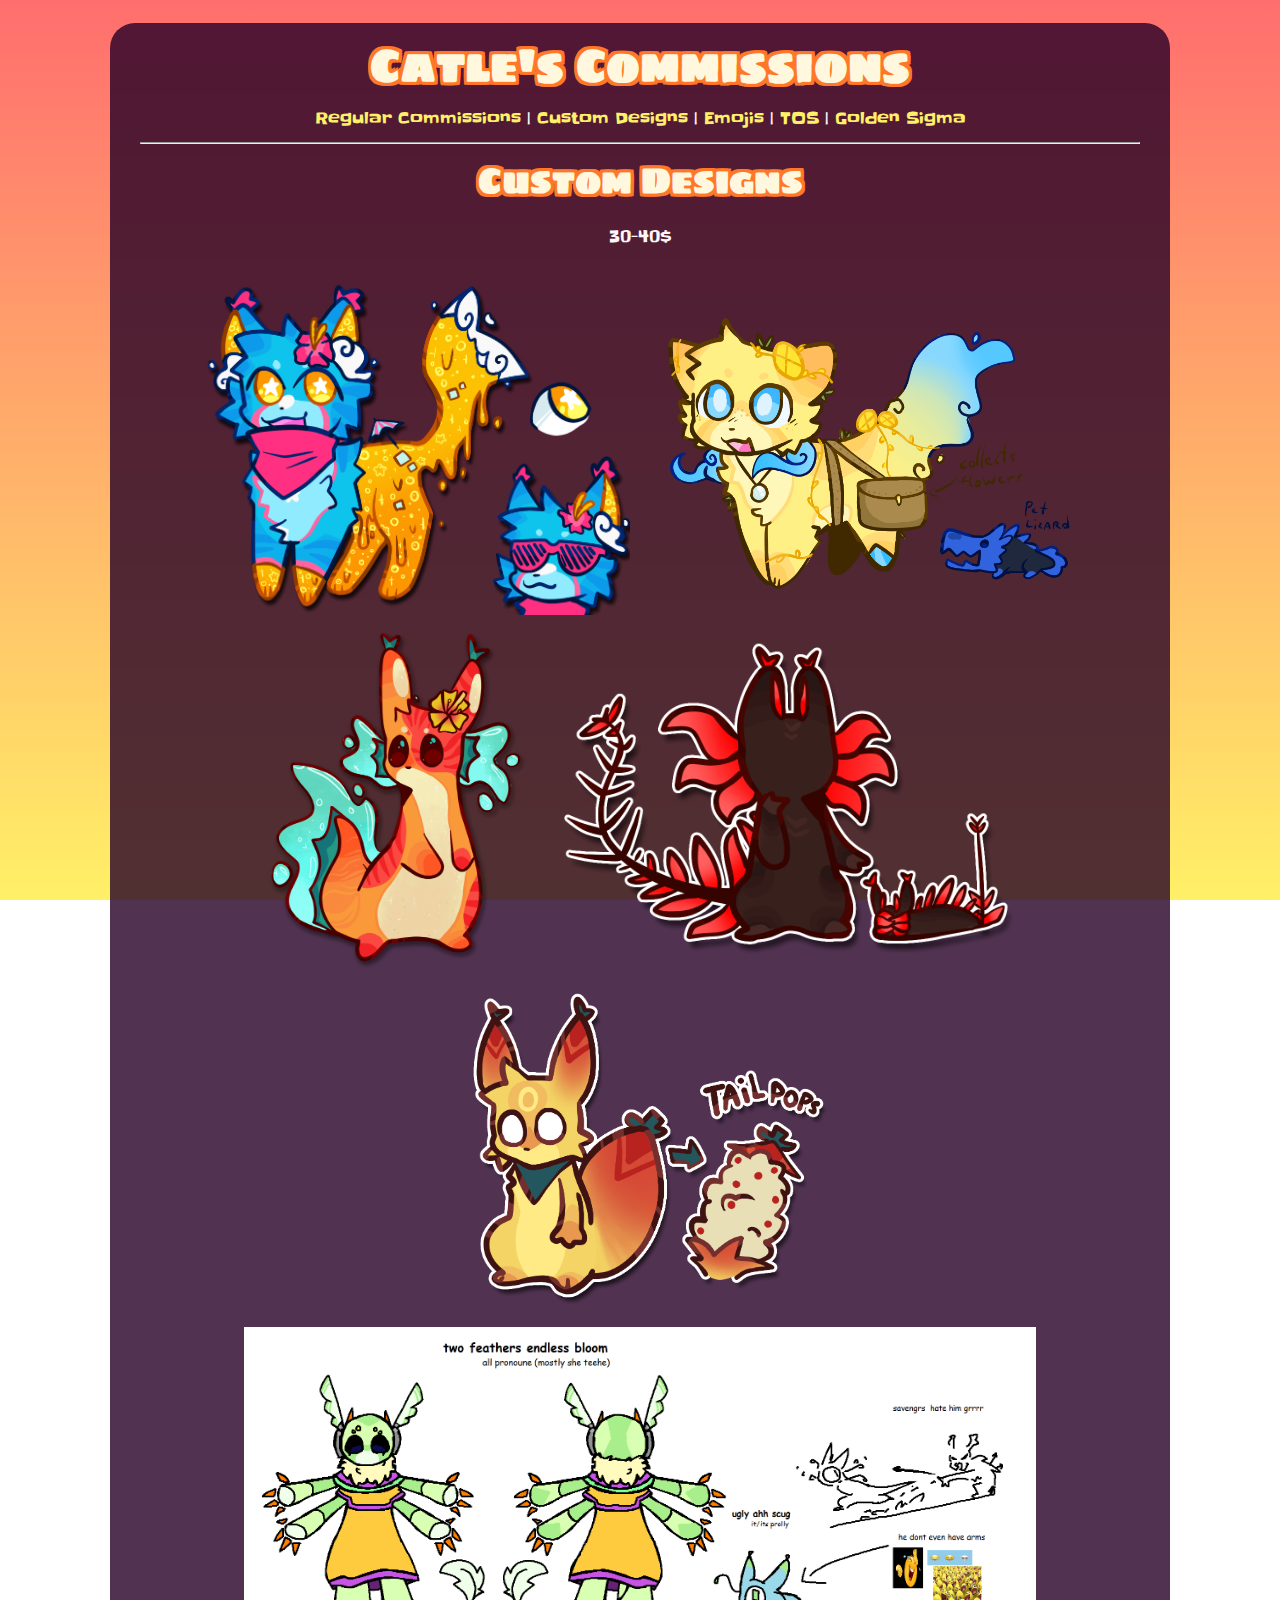
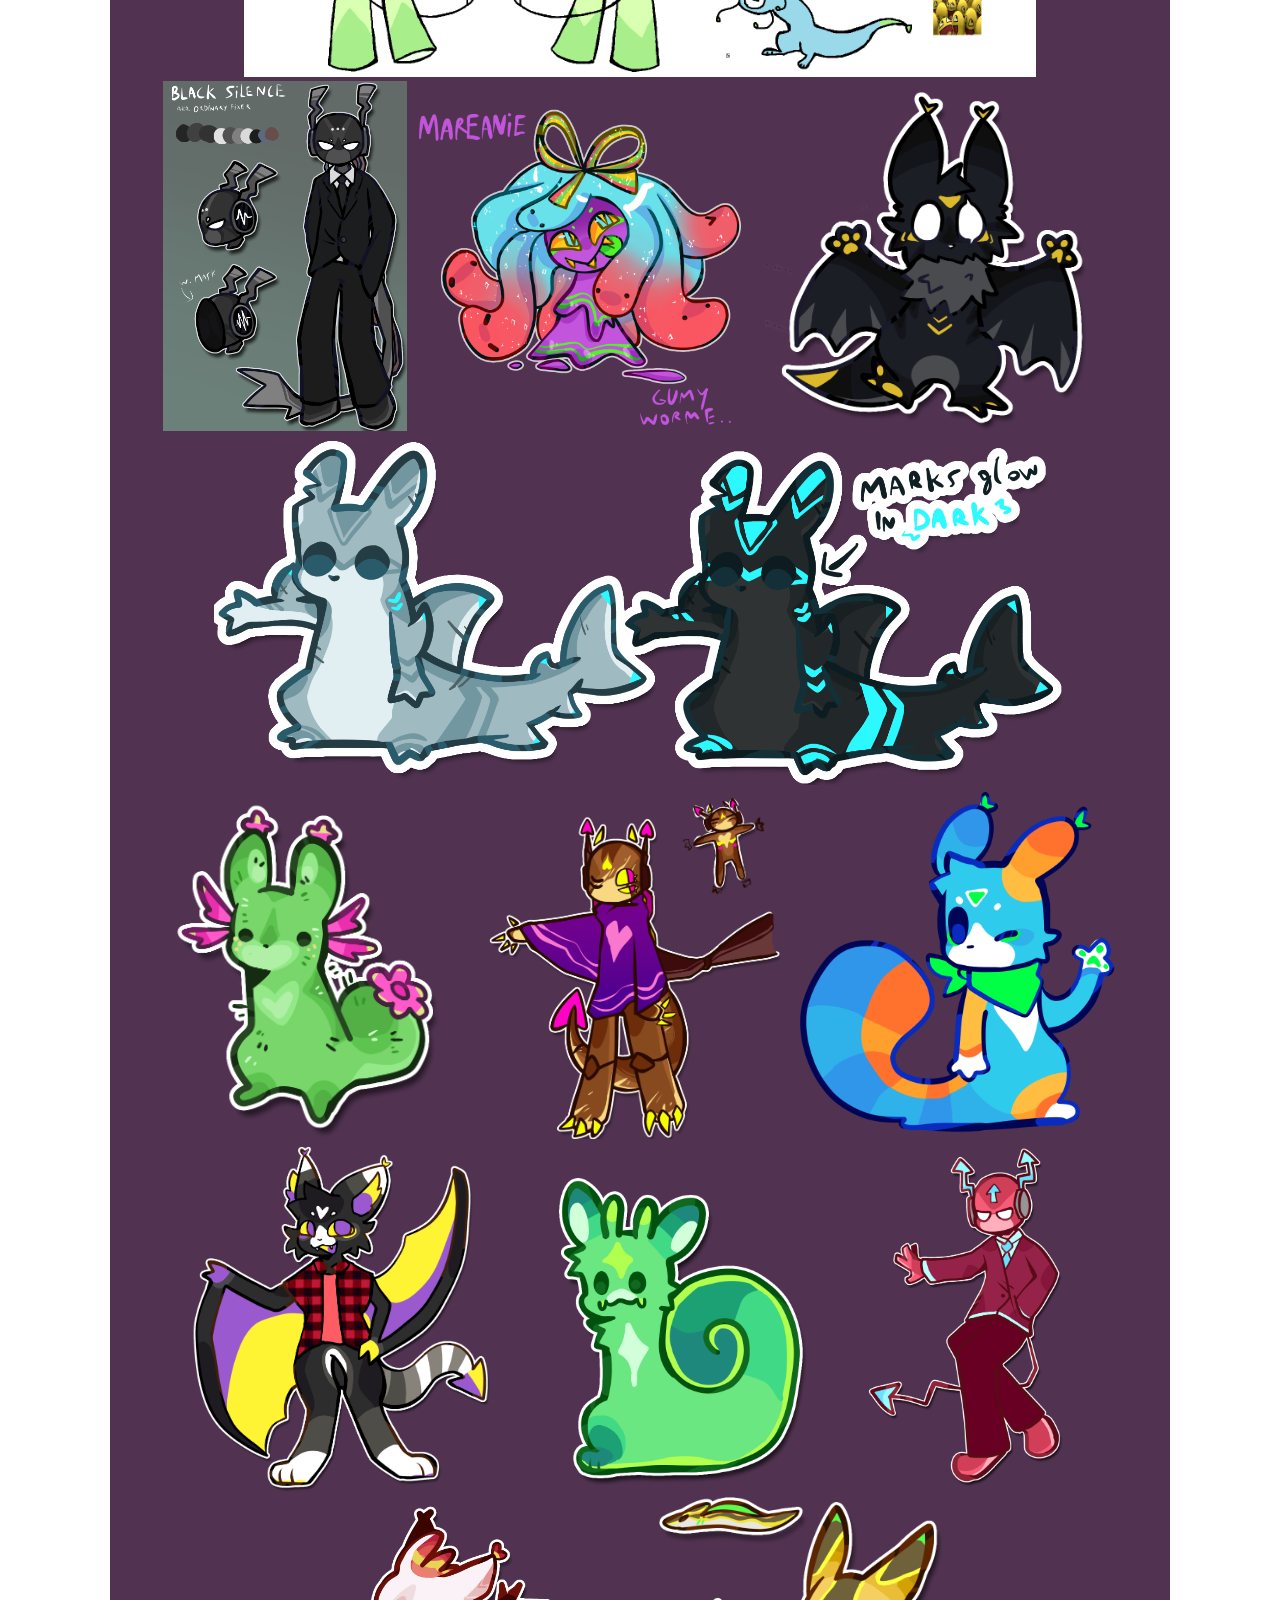
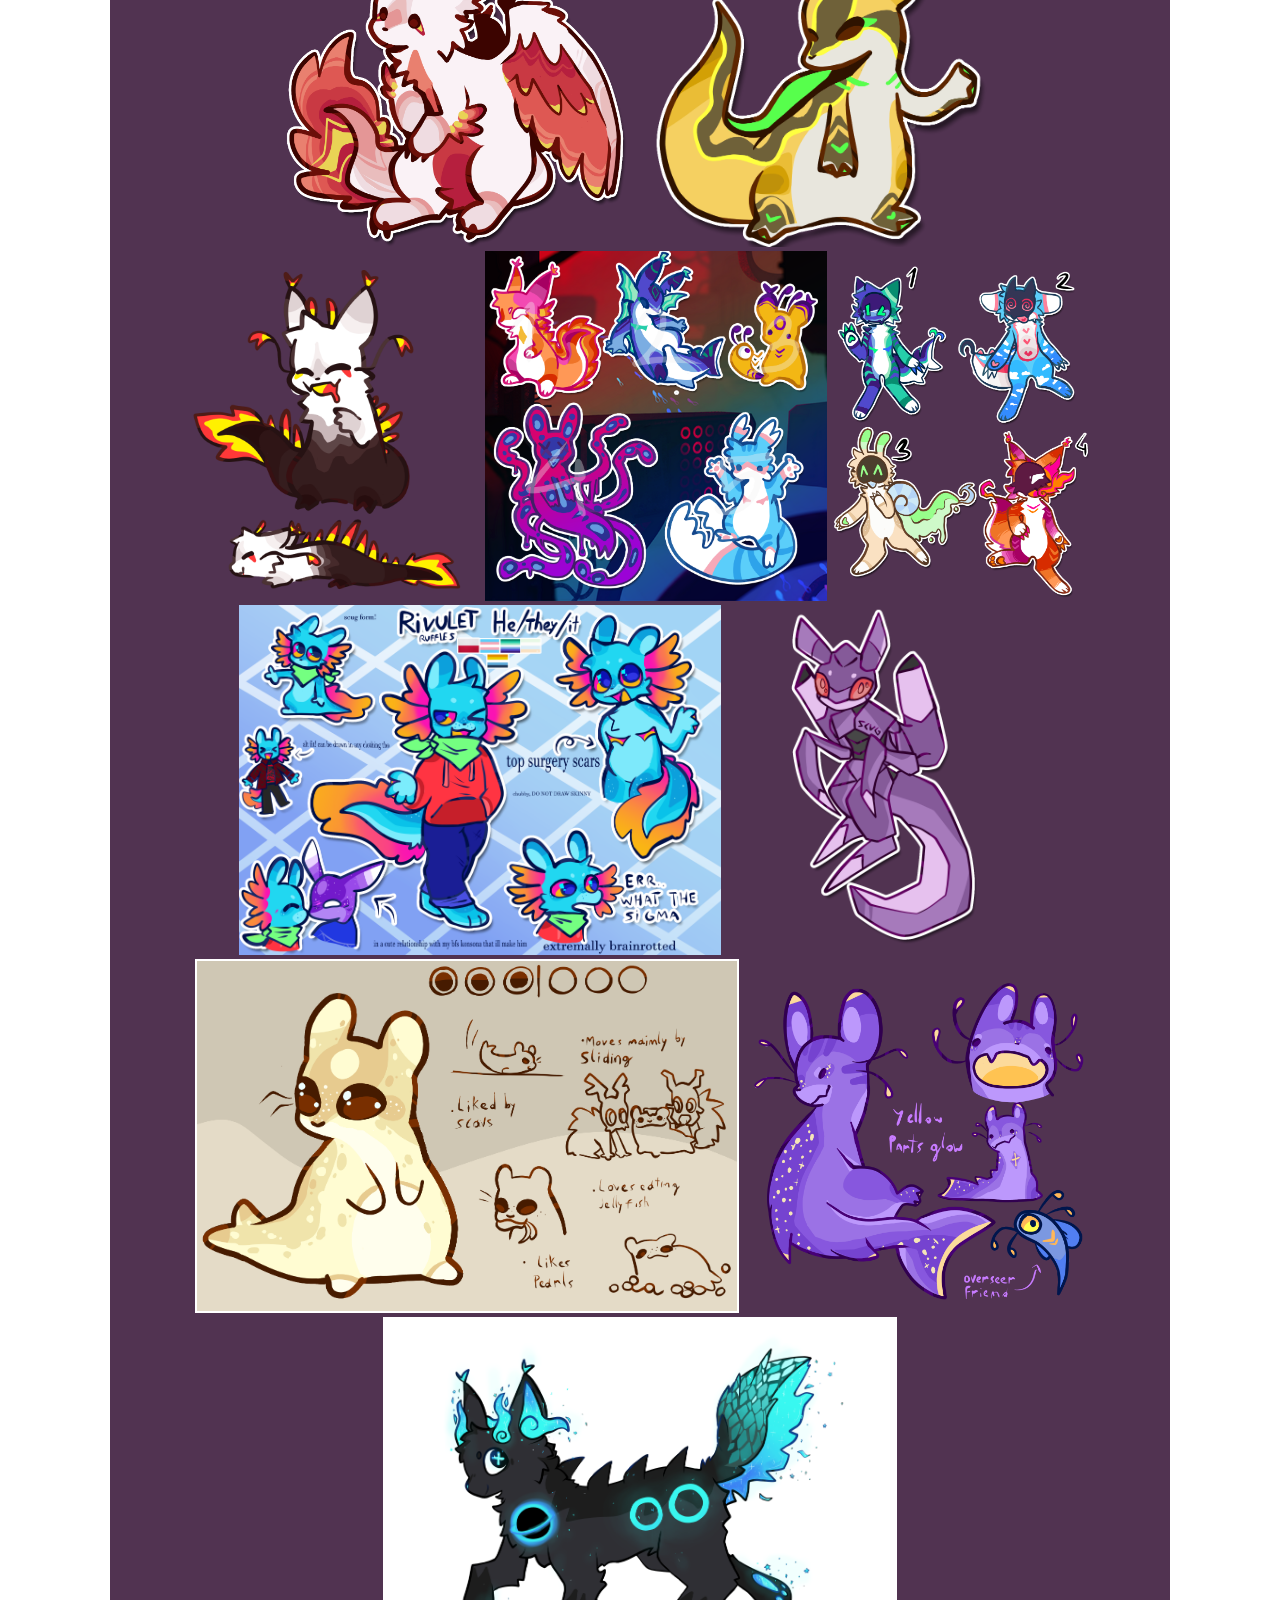
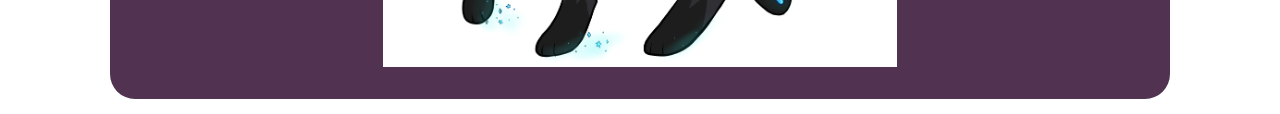
<file: customs.html>
<html>

<head>
    <link rel="stylesheet" href="style.css">
    <meta charset="utf-8">
    <meta http-equiv="Cache-Control" content="max-age=200">
    <meta name="viewport" content="width=device-width, initial-scale=1">
    <title>Catle's Commissions !!!</title>

    <!-- EMBED TAGS-->
    <meta content="website" property="og:type">
    <meta content="Catle's Commissions" property="og:site_name">
    <meta content="Customs" property="og:title">
    <meta property="og:image:width" content="1280">
    <meta content="#ff6e6e" data-react-helmet="true" name="theme-color">
</head>

<body>
    <div class="constraint">
        <h1>Catle's Commissions</h1>
        <div style="display:flex; justify-content: center;">
            <p style="margin:5px"><a href="index.html">Regular Commissions</a> | <a href="customs.html">Custom Designs</a> | <a href="emojis.html">Emojis</a> | <a href="tos.html">TOS</a> | <a href="goldensigma.html">Golden Sigma</a></p>
        </div>
        <hr>
        <h2>Custom Designs</h2>
        <p>30-40$</p>
        <div style="display:flex;flex-wrap: wrap;justify-content: center;">
        <img class="transparent" src="images/customs/GUY.png">
        <img class="transparent" src="images/customs/monkcloudkit.png">
        <img class="transparent" src="images/customs/copiscuge.png">
        <img class="transparent" src="images/customs/ghostscuge.png">
        <img class="transparent" src="images/customs/popplantscug.png">
        <img class="transparent" src="images/customs/76045117_E9rvly443BgwrPc.png">
        <img class="transparent" src="images/customs/79603544_VHJa1mrL1LTyf86.png">
        <img class="transparent" src="images/customs/80517767_GzxIZVzgMisxZXi.png">
        <img class="transparent" src="images/customs/butscug.png">
        <img class="transparent" src="images/customs/makosharkforbf.png">
        <img class="transparent" src="images/customs/cacscgug.png">
        <img class="transparent" src="images/customs/ffds.png">
        <img class="transparent" src="images/customs/fsds.png">
        <img class="transparent" src="images/customs/anthrobat.png">
        <img class="transparent" src="images/customs/rainrwolfreebeeeeeee.png">
        <img class="transparent" src="images/customs/fffdddd.png">
        <img class="transparent" src="images/customs/pebleoakcrite,,,.png">
        <img class="transparent" src="images/customs/eeeeel.png">
        <img class="transparent" src="images/customs/veryhungrycatterpillar.png">
        <img class="transparent" src="images/customs/slugcatppridepride.png">
        <img class="transparent" src="images/customs/sapsidianprideadopts.png">
        <img class="transparent" src="images/customs/rivkinsona.png">
        <img class="transparent" src="images/customs/genesectscuge.png">
        <img src="images/customs/sealpup.png">
        <img class="transparent" src="images/customs/whalesharke.png">
        <img class="transparent" src="images/customs/mikey.png">
        </div>
    </div>
</body>

</html>
</file>
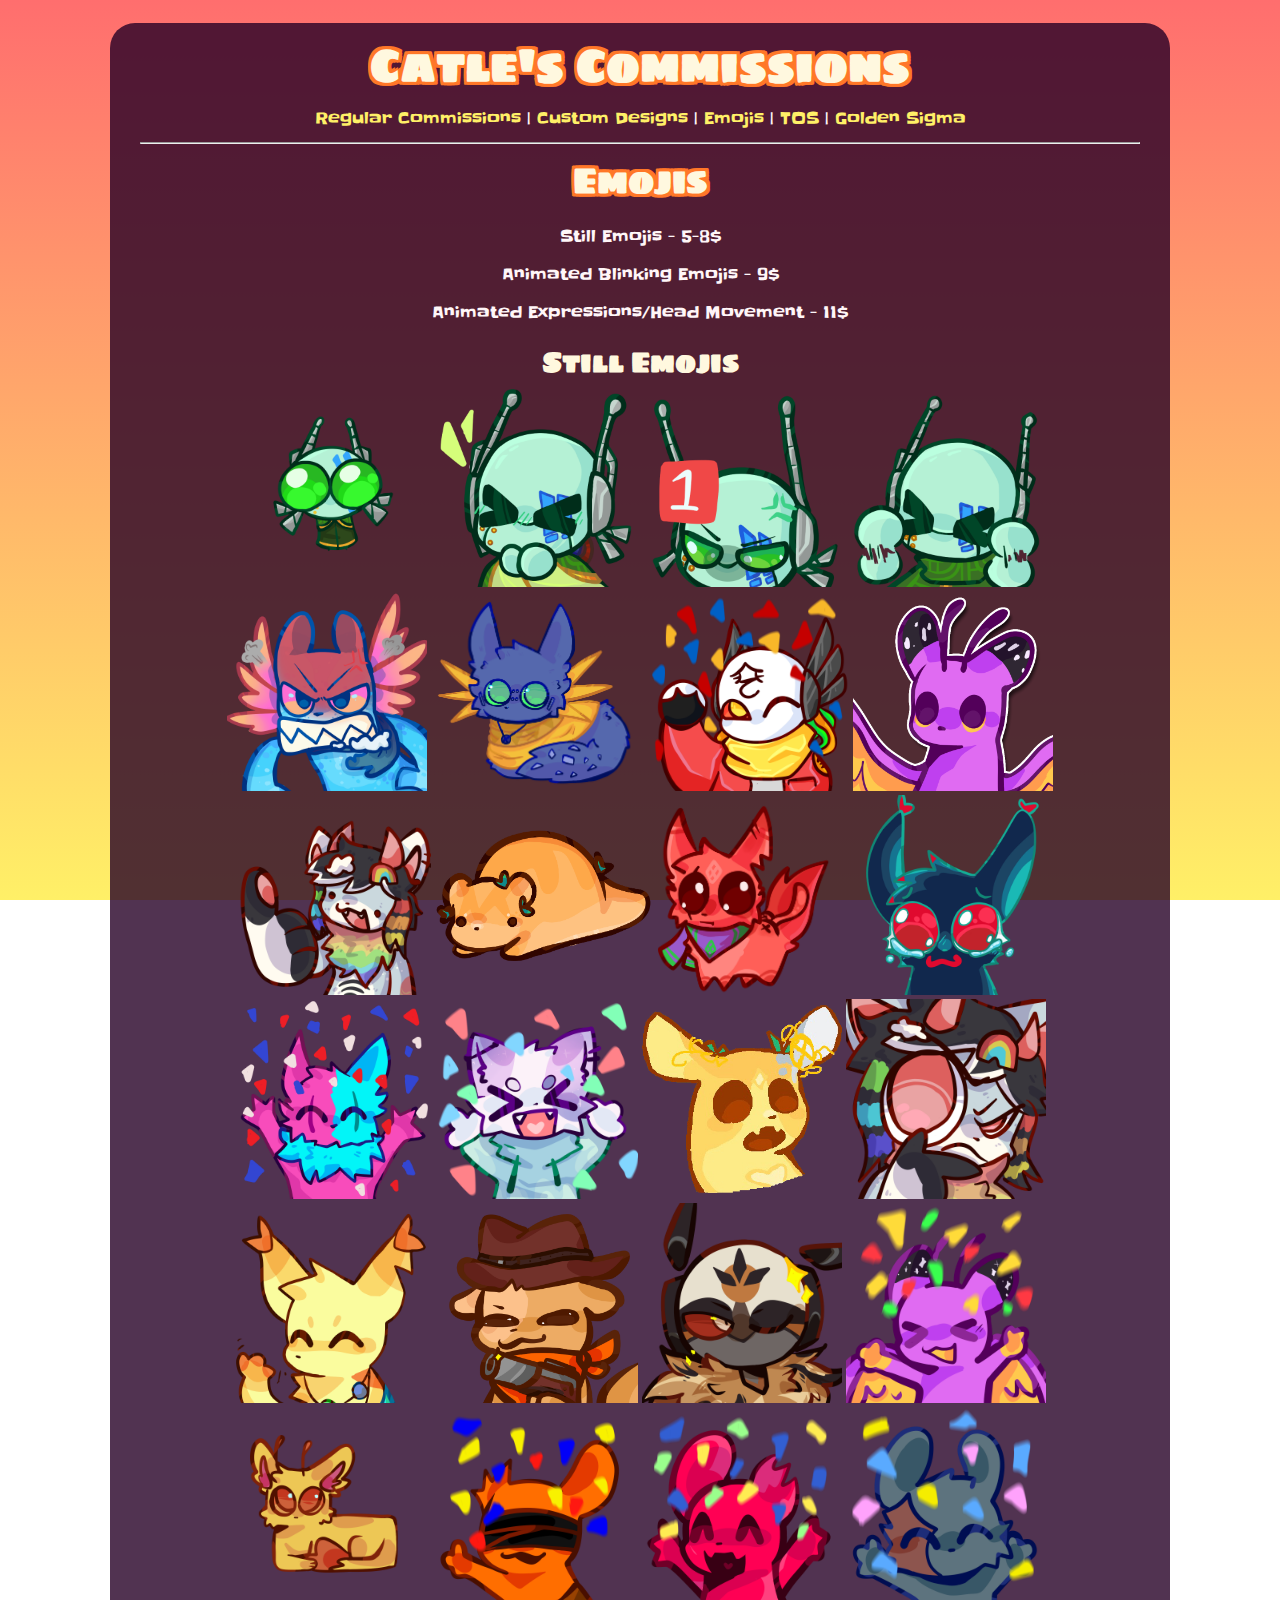
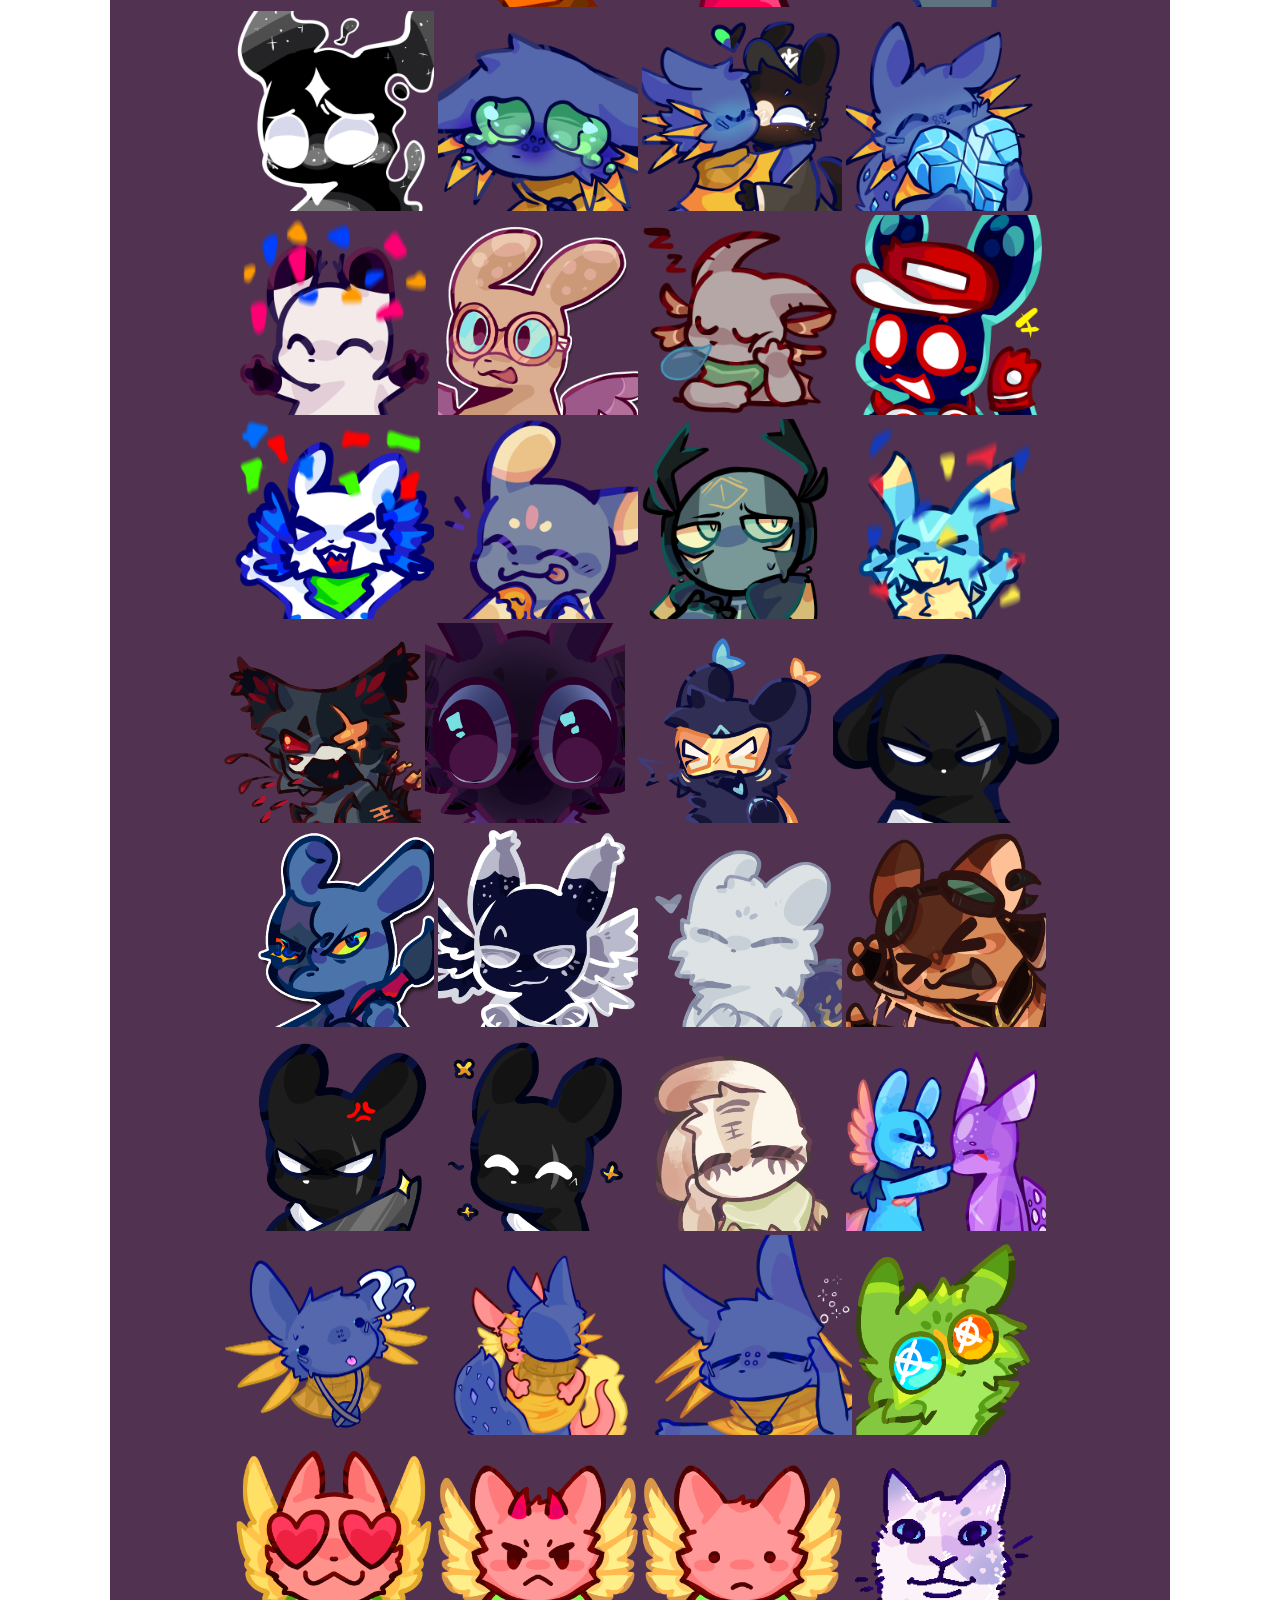
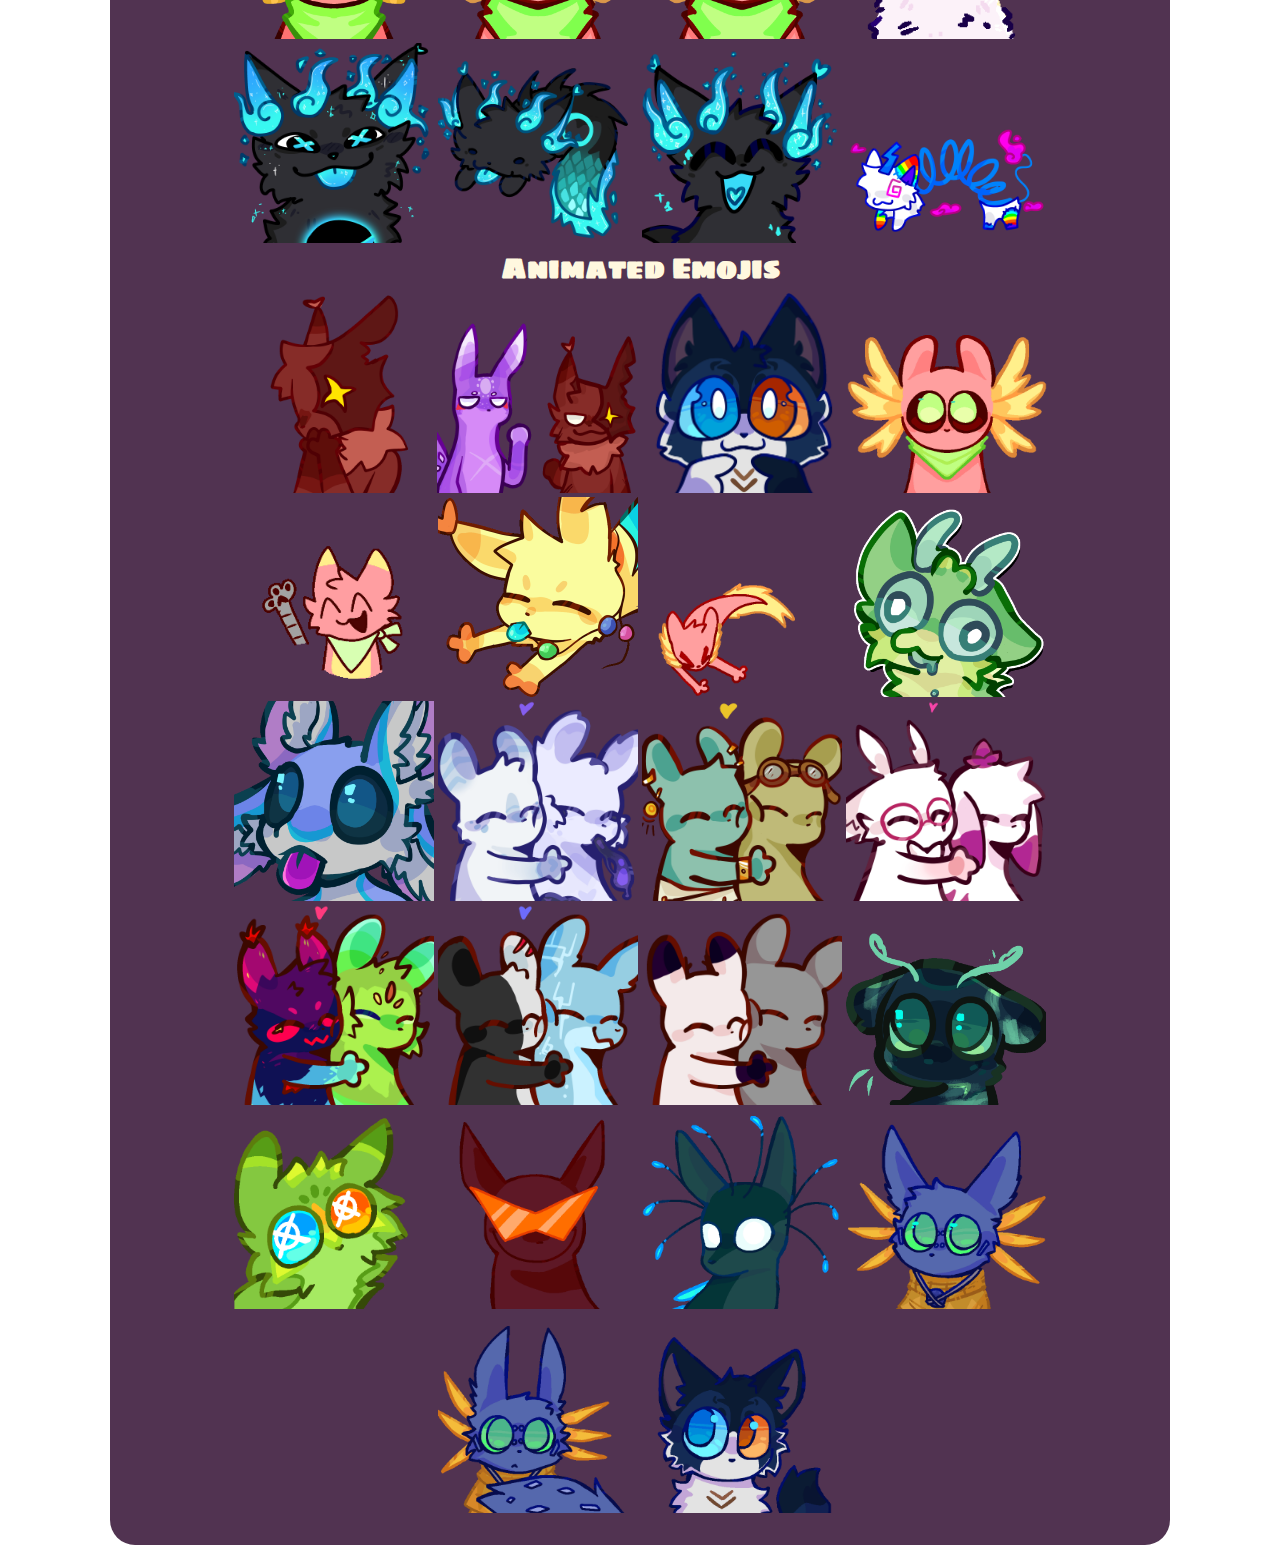
<file: emojis.html>
<html>

<head>
    <link rel="stylesheet" href="style.css">
    <meta charset="utf-8">
    <meta http-equiv="Cache-Control" content="max-age=200">
    <meta name="viewport" content="width=device-width, initial-scale=1">
    <title>Catle's Commissions !!!</title>

    <!-- EMBED TAGS-->
    <meta content="website" property="og:type">
    <meta content="Catle's Commissions" property="og:site_name">
    <meta content="Emojis" property="og:title">
    <meta property="og:image:width" content="1280">
    <meta content="#ff6e6e" data-react-helmet="true" name="theme-color">
</head>

<body>
    <div class="constraint">
        <h1>Catle's Commissions</h1>
        <div style="display:flex; justify-content: center;">
            <p style="margin:5px"><a href="index.html">Regular Commissions</a> | <a href="customs.html">Custom Designs</a> | <a href="emojis.html">Emojis</a> | <a href="tos.html">TOS</a> | <a href="goldensigma.html">Golden Sigma</a></p>
        </div>
        <hr>
        <h2>Emojis</h2>
        <p>Still Emojis - 5-8$</p>
        <p>Animated Blinking Emojis - 9$</p>
        <p>Animated Expressions/Head Movement - 11$</p>
        <h3>Still Emojis</h3>
        <div style="display:flex;flex-wrap: wrap;justify-content: center;">
            <img class="emoji" src="images/emojis/tbhbh.png">
            <img class="emoji" src="images/emojis/browserlaugh.png">
            <img class="emoji" src="images/emojis/browserping.png">
            <img class="emoji" src="images/emojis/browserstim.png">
            <img class="emoji" src="images/emojis/rivangry.png">
            <img class="emoji" src="images/emojis/cutelich.png">
            <img class="emoji" src="images/emojis/YAYAYAA.png">
            <img class="emoji" src="images/emojis/catocato.png">
            <img class="emoji" src="images/emojis/Yeas.png">
            <img class="emoji" src="images/emojis/gourmloaf.png">
            <img class="emoji" src="images/emojis/huntercute.png">
            <img class="emoji" src="images/emojis/invholdingbacktears.png">
            <img class="emoji" src="images/emojis/jesterYAYY.png">
            <img class="emoji" src="images/emojis/zyeknoYAY.png">
            <img class="emoji" src="images/emojis/monkwoh.png">
            <img class="emoji" src="images/emojis/raisedeyebrow.png">
            <img class="emoji" src="images/emojis/sillywave.png">
            <img class="emoji" src="images/emojis/aimingzegun.png">
            <img class="emoji" src="images/emojis/easrserrgg.png">
            <img class="emoji" src="images/emojis/viligantYAY.png">
            <img class="emoji" src="images/emojis/collectorsquare.png">
            <img class="emoji" src="images/emojis/blinded.png">
            <img class="emoji" src="images/emojis/axelYAY.png">
            <img class="emoji" src="images/emojis/jasAYAYYYA.png">
            <img class="emoji" src="images/emojis/nightcatconcerned.png">
            <img class="emoji" src="images/emojis/wueuueueu.png">
            <img class="emoji" src="images/emojis/gayfff.png">
            <img class="emoji" src="images/emojis/tintheart.png">
            <img class="emoji" src="images/emojis/vvvvvvvvvvxddsd.png">
            <img class="emoji" src="images/emojis/cadd.png">
            <img class="emoji" src="images/emojis/sleepydeepty.png">
            <img class="emoji" src="images/emojis/enotrwave.png">
            <img class="emoji" src="images/emojis/yakicelebrate.png">
            <img class="emoji" src="images/emojis/lycheehungry.png">
            <img class="emoji" src="images/emojis/daepworried.png">
            <img class="emoji" src="images/emojis/vultuYAY.png">
            <img class="emoji" src="images/emojis/arachnidspit.png">
            <img class="emoji" src="images/emojis/autism.png">
            <img class="emoji" src="images/emojis/batflyhapy,,,.png">
            <img class="emoji" src="images/emojis/czs.png">
            <img class="emoji" src="images/emojis/oadladld.png">
            <img class="emoji" src="images/emojis/smirk.png">
            <img class="emoji" src="images/emojis/snowstormhappy.png">
            <img class="emoji" src="images/emojis/steampunkwave.png">
            <img class="emoji" src="images/emojis/swangry.png">
            <img class="emoji" src="images/emojis/swordmasterhappy.png">
            <img class="emoji" src="images/emojis/themendertired.png">
            <img class="emoji" src="images/emojis/spearvuletboop.png">
            <img class="emoji" src="images/emojis/sill2y.png">
            <img class="emoji" src="images/emojis/catlebluehug.png">
            <img class="emoji" src="images/emojis/bluetint_tired.png">
            <img class="emoji" src="images/emojis/Untitled534_20231129133913.png">
            <img class="emoji" src="images/emojis/Untitled551_20231218133338.png">
            <img class="emoji" src="images/emojis/Untitled567_20240105010023.png">
            <img class="emoji" src="images/emojis/Untitled567_20240105011205.png">
            <img class="emoji" src="images/emojis/Untitled590_20240205113519.png">
            <img class="emoji" src="images/emojis/Untitled618_20240304112301.png">
            <img class="emoji" src="images/emojis/Untitled619_20240304141834.png">
            <img class="emoji" src="images/emojis/Untitled620_20240305145706.png">
            <img class="emoji" src="images/emojis/Untitled624_20240307003032.png">
        </div>
        <h3>Animated Emojis</h3>
        <div style="display:flex;flex-wrap: wrap;justify-content: center;">
            <img class="emoji" src="images/emojis/day17.gif">
            <img class="emoji" src="images/emojis/artispearfistbump.gif">
            <img class="emoji" src="images/emojis/pointleftpointright.gif">
            <img class="emoji" src="images/emojis/catleblink.gif">
            <img class="emoji" src="images/emojis/20230929_123736.gif">
            <img class="emoji" src="images/emojis/trinketwant.gif">
            <img class="emoji" src="images/emojis/20231128_183151.gif">
            <img class="emoji" src="images/emojis/hondacivic.gif">
            <img class="emoji" src="images/emojis/avaliblep.gif">
            <img class="emoji" src="images/emojis/CUTE.gif">
            <img class="emoji" src="images/emojis/blabvlahb;.gif">
            <img class="emoji" src="images/emojis/ccssssccc.gif">
            <img class="emoji" src="images/emojis/dfdsfastfff.gif">
            <img class="emoji" src="images/emojis/blyeandblackgyuy.gif">
            <img class="emoji" src="images/emojis/fffggbbnnnbfast.gif">
            <img class="emoji" src="images/emojis/viridiant bkubjt.gif">
            <img class="emoji" src="images/emojis/20231129_134248.gif">
            <img class="emoji" src="images/emojis/20231129_175851.gif">
            <img class="emoji" src="images/emojis/20231130_175809.gif">
            <img class="emoji" src="images/emojis/20231201_162852.gif">
            <img class="emoji" src="images/emojis/20231205_204528.gif">
            <img class="emoji" src="images/emojis/20231213_221838.gif">
        </div>
    </div>
</body>

</html>
</file>
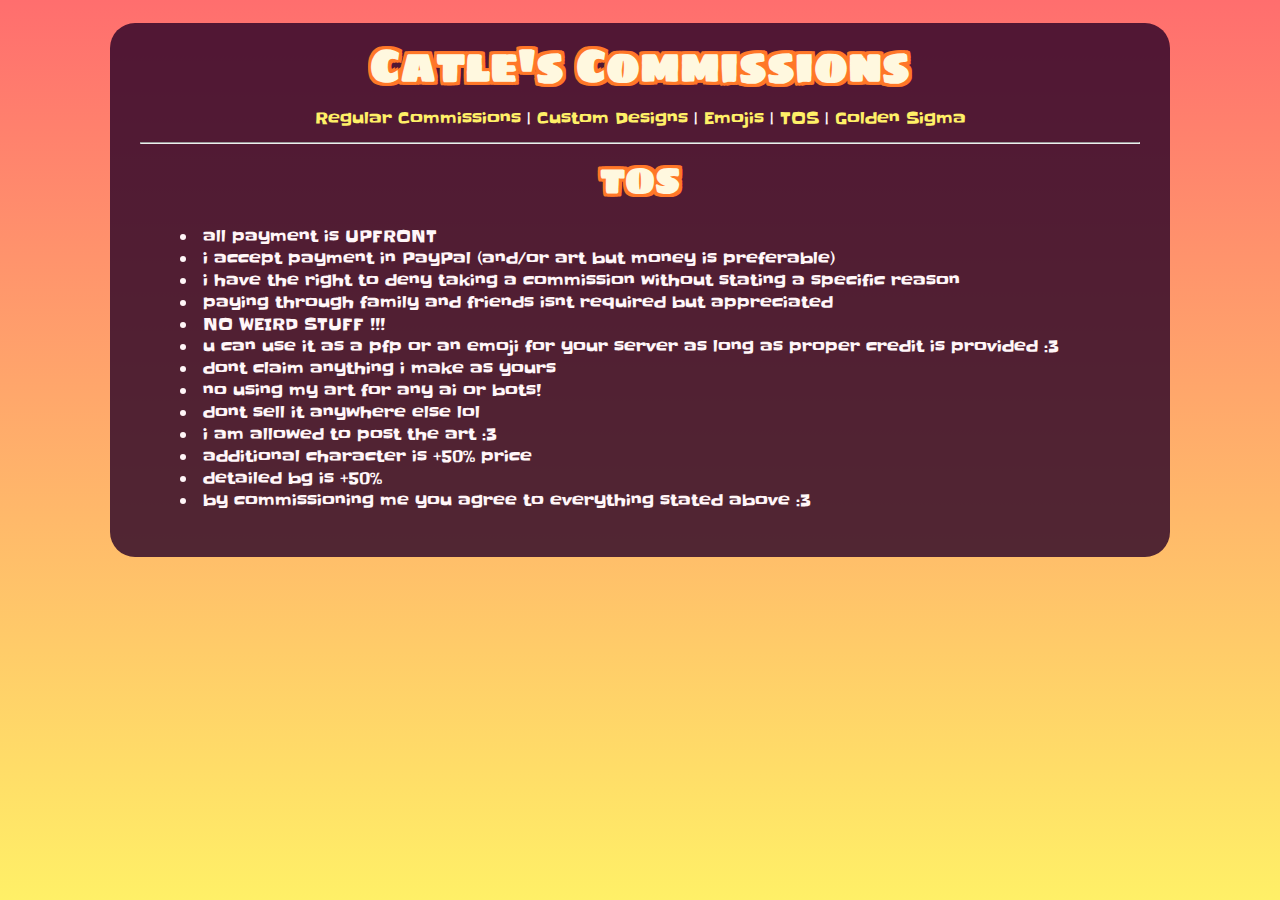
<file: tos.html>
<html>

<head>
    <link rel="stylesheet" href="style.css">
    <meta charset="utf-8">
    <meta http-equiv="Cache-Control" content="max-age=200">
    <meta name="viewport" content="width=device-width, initial-scale=1">
    <title>Catle's Commissions !!!</title>

    <!-- EMBED TAGS-->
    <meta content="website" property="og:type">
    <meta content="Catle's Commissions" property="og:site_name">
    <meta content="TOS" property="og:title">
    <meta property="og:image:width" content="1280">
    <meta content="#ff6e6e" data-react-helmet="true" name="theme-color">
</head>

<body>
    <div class="constraint">
        <h1>Catle's Commissions</h1>
        <div style="display:flex; justify-content: center;">
            <p style="margin:5px"><a href="index.html">Regular Commissions</a> | <a href="customs.html">Custom Designs</a> | <a href="emojis.html">Emojis</a> | <a href="tos.html">TOS</a> | <a href="goldensigma.html">Golden Sigma</a></p>
        </div>
        <hr>
        <h2>TOS</h2>
        <ul style="text-align: left">
            <li>all payment is UPFRONT</li>
            <li>i accept payment in PayPal (and/or art but money is preferable)</li>
            <li>i have the right to deny taking a commission without stating a specific reason</li>
            <li>paying through family and friends isnt required but appreciated</li>
            <li>NO WEIRD STUFF !!!</li>
            <li>u can use it as a pfp or an emoji for your server as long as proper credit is provided :3</li>
            <li>dont claim anything i make as yours</li>
            <li>no using my art for any ai or bots!</li>
            <li>dont sell it anywhere else lol</li>
            <li>i am allowed to post the art :3</li>
            <li>additional character is +50% price</li>
            <li>detailed bg is +50%</li>
            <li>by commissioning me you agree to everything stated above :3</li>
        </ul>
    </div>
</body>

</html>
</file>
<file: style.css>
html {
    color: rgb(255, 246, 248);
    padding: 0;
    margin: 0;
    height: 100%;
    width: 100%;
    background: linear-gradient(0deg, #fff067, #ff6e6e);
    background-attachment: fixed;
    scrollbar-color: #fff8df rgb(37, 0, 37);
}

body{
    padding:15px;
}

@font-face {
    font-family: 'Slackey';
    src: url('Slackey-Regular.woff') format('woff');
    font-weight: normal;
    font-style: normal;
    font-display: swap;
}

@font-face {
    font-family: 'Sigmar One';
    src: url('SigmarOne-Regular.woff') format('woff');
    font-weight: normal;
    font-style: normal;
    font-display: swap;
}

h1 {
    font-family: sigmar one;
    font-size: 45px;
    margin:0;
    color:#fff8df;
    text-shadow:-3px -3px #ff7728,0 -3px #ff7728,3px -3px #ff7728,3px 0 #ff7728,3px 3px #ff7728,0 3px #ff7728,-3px 3px #ff7728,-3px 0 #ff7728;
}

h2 {
    margin:0;
    font-family: sigmar one;
    font-size: 35px;
    color:#fff8df;
    text-shadow:-3px -3px #ff7728,0 -3px #ff7728,3px -3px #ff7728,3px 0 #ff7728,3px 3px #ff7728,0 3px #ff7728,-3px 3px #ff7728,-3px 0 #ff7728;
}

h3 {
    margin:0;
    font-family: sigmar one;
    font-size: 28px;
    color:#fff8df
}

p,ul,li{
    list-style-position: inside;
    font-family:slackey;
}

a:link,
a:visited {
  color: #fff067;
  background-color: transparent;
  text-decoration: none;
}

a:hover {
  color: rgb(255, 187, 0);
  background-color: transparent;
  text-decoration: none;
}

.constraint {
    text-align: center;
    position: relative;
    max-width: 1000px;
    width: auto;
    margin: auto;
    padding: 30px;
    padding-top:5px;
    background-color: rgba(37, 0, 37, 0.80);
    border-radius: 25px;
}
img{
    max-height:350px;
    max-width:100%;
    width:auto;
    margin:2px;
    border: 2px solid white;
}

.transparent{
    border:none
}

.emoji{
    border:none;
    max-height:200px;
}

table,
tr,
td,
th {
    border: 2px solid #ffe58e;
    font-family:slackey;
    border-collapse: collapse;
    padding: 10px;
    text-align: center;
}
</file>
